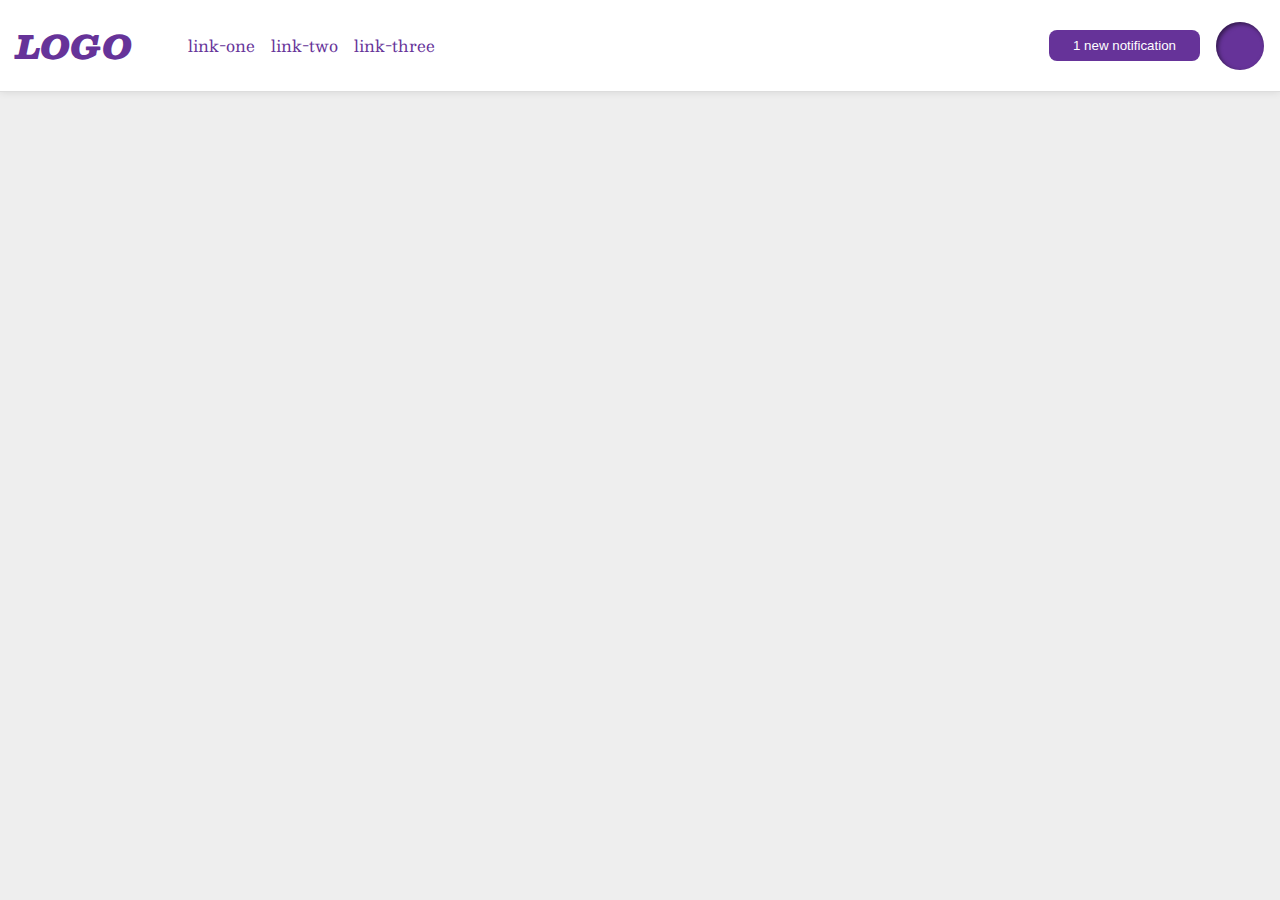
<file: flex/03-flex-header-2/index.html>
<!DOCTYPE html>
<html lang="en">
  <head>
    <meta charset="UTF-8">
    <meta http-equiv="X-UA-Compatible" content="IE=edge">
    <meta name="viewport" content="width=device-width, initial-scale=1.0">
    <title>Flex Header 2</title>
    <link rel="stylesheet" href="style.css">
  </head>
  <body>
    <div class="header">
      <div class="left">
        <div class="logo">
          LOGO
        </div>
        <ul class="links">
          <li><a href="google.com">link-one</a></li>
          <li><a href="google.com">link-two</a></li>
          <li><a href="google.com">link-three</a></li>
        </ul>
      </div>
      <div class="right">
        <button class="notifications">
          1 new notification
        </button>
        <div class="profile-image"></div>
      </div>
    </div>
  </body>
</html>
</file>
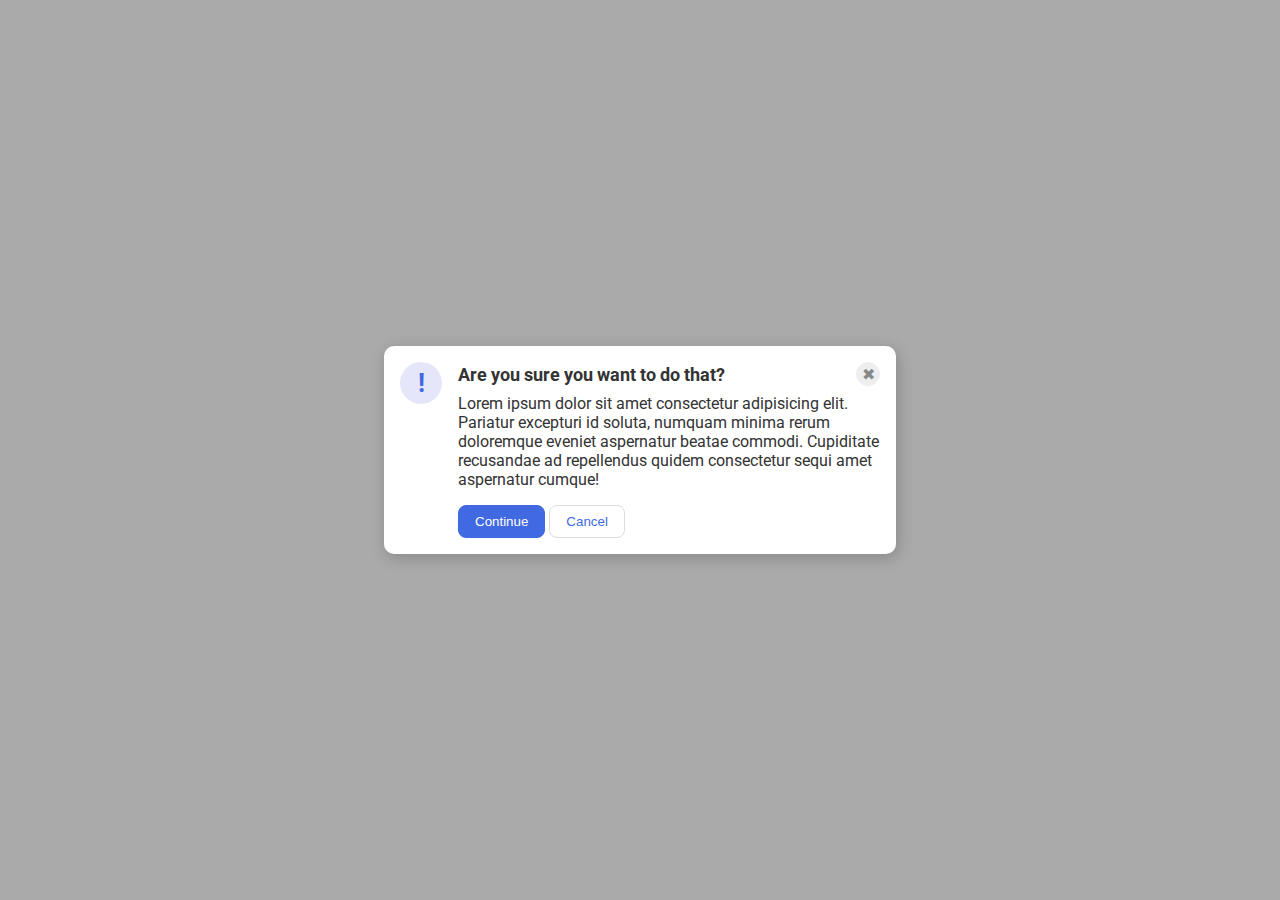
<file: flex/05-flex-modal/index.html>
<!DOCTYPE html>
<html lang="en">
  <head>
    <meta charset="UTF-8">
    <meta http-equiv="X-UA-Compatible" content="IE=edge">
    <meta name="viewport" content="width=device-width, initial-scale=1.0">
    <link rel="stylesheet" href="style.css">
    <title>Modal</title>
  </head>
  <body>
    <div class="modal">
      <div class="icon">!</div>
      <div class="container">
        <div class="header">Are you sure you want to do that?
        <button class="close-button">✖</button>
        </div>
        <div class="text">Lorem ipsum dolor sit amet consectetur adipisicing elit. Pariatur excepturi id soluta, numquam minima rerum doloremque eveniet aspernatur beatae commodi. Cupiditate recusandae ad repellendus quidem consectetur sequi amet aspernatur cumque!</div>
        <button class="continue">Continue</button>
        <button class="cancel">Cancel</button>
      </div>
    </div>
  </body>
</html>
</file>
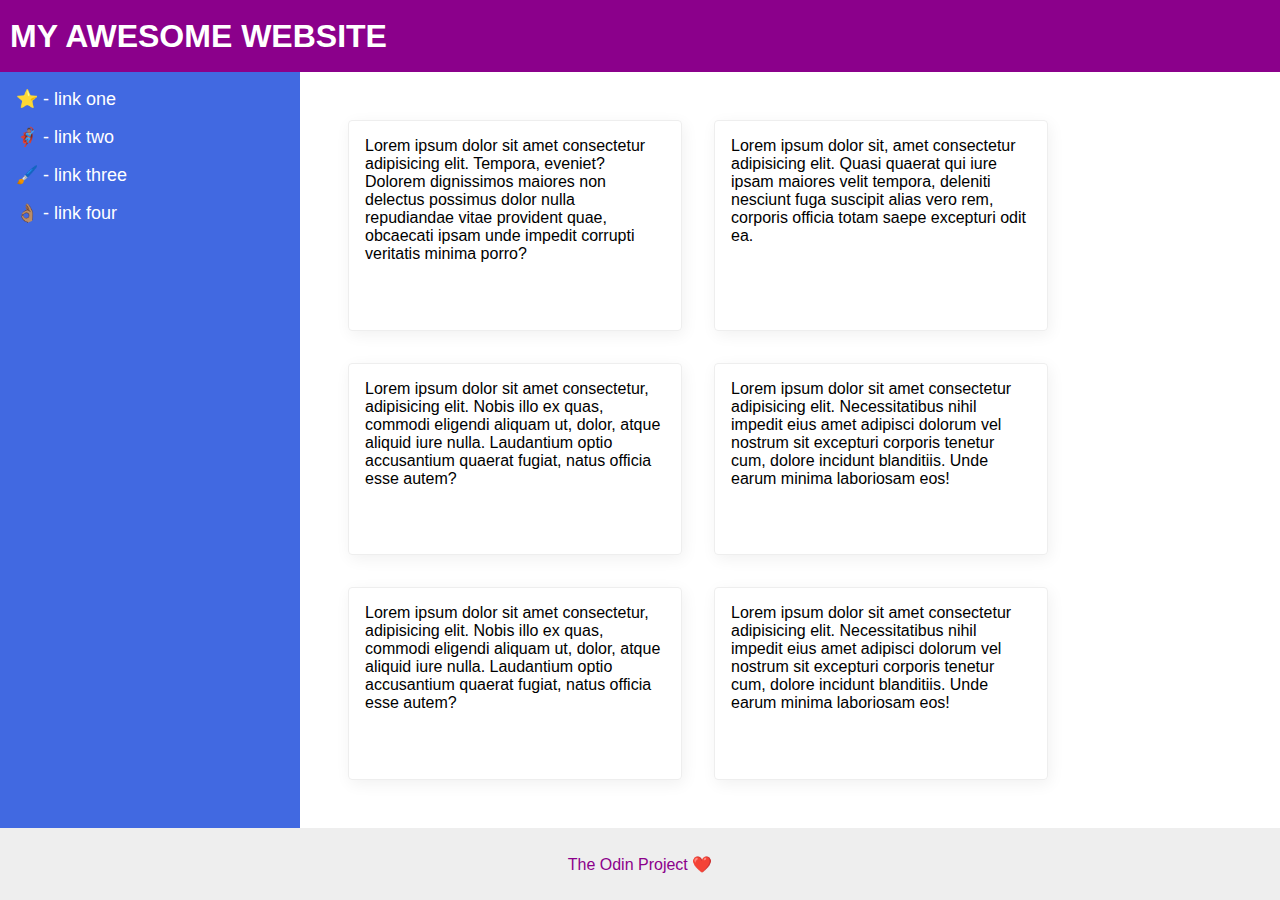
<file: flex/07-flex-layout-2/index.html>
<!DOCTYPE html>
<html lang="en">
  <head>
    <meta charset="UTF-8">
    <meta http-equiv="X-UA-Compatible" content="IE=edge">
    <meta name="viewport" content="width=device-width, initial-scale=1.0">
    <title>The Holy Grail</title>
    <link rel="stylesheet" href="style.css">
  </head>
  <body>
    <div class="header">
      MY AWESOME WEBSITE
    </div>
    <div class="middle">
      <div class="sidebar">
        <ul>
          <li><a href="#">⭐ - link one</a></li>
          <li><a href="#">🦸🏽‍♂️ - link two</a></li>
          <li><a href="#">🖌️ - link three</a></li>
          <li><a href="#">👌🏽 - link four</a></li>
        </ul>
      </div>
      <div class="cards">
        <div class="card">Lorem ipsum dolor sit amet consectetur adipisicing elit. Tempora, eveniet? Dolorem dignissimos maiores non delectus possimus dolor nulla repudiandae vitae provident quae, obcaecati ipsam unde impedit corrupti veritatis minima porro?</div>
        <div class="card">Lorem ipsum dolor sit, amet consectetur adipisicing elit. Quasi quaerat qui iure ipsam maiores velit tempora, deleniti nesciunt fuga suscipit alias vero rem, corporis officia totam saepe excepturi odit ea.</div>
        <div class="card">Lorem ipsum dolor sit amet consectetur, adipisicing elit. Nobis illo ex quas, commodi eligendi aliquam ut, dolor, atque aliquid iure nulla. Laudantium optio accusantium quaerat fugiat, natus officia esse autem?</div>
        <div class="card">Lorem ipsum dolor sit amet consectetur adipisicing elit. Necessitatibus nihil impedit eius amet adipisci dolorum vel nostrum sit excepturi corporis tenetur cum, dolore incidunt blanditiis. Unde earum minima laboriosam eos!</div>
        <div class="card">Lorem ipsum dolor sit amet consectetur, adipisicing elit. Nobis illo ex quas, commodi eligendi aliquam ut, dolor, atque aliquid iure nulla. Laudantium optio accusantium quaerat fugiat, natus officia esse autem?</div>
        <div class="card">Lorem ipsum dolor sit amet consectetur adipisicing elit. Necessitatibus nihil impedit eius amet adipisci dolorum vel nostrum sit excepturi corporis tenetur cum, dolore incidunt blanditiis. Unde earum minima laboriosam eos!</div>
      </div>
    </div>
    <div class="footer">
      The Odin Project ❤️
    </div>
  </body>
</html>
</file>
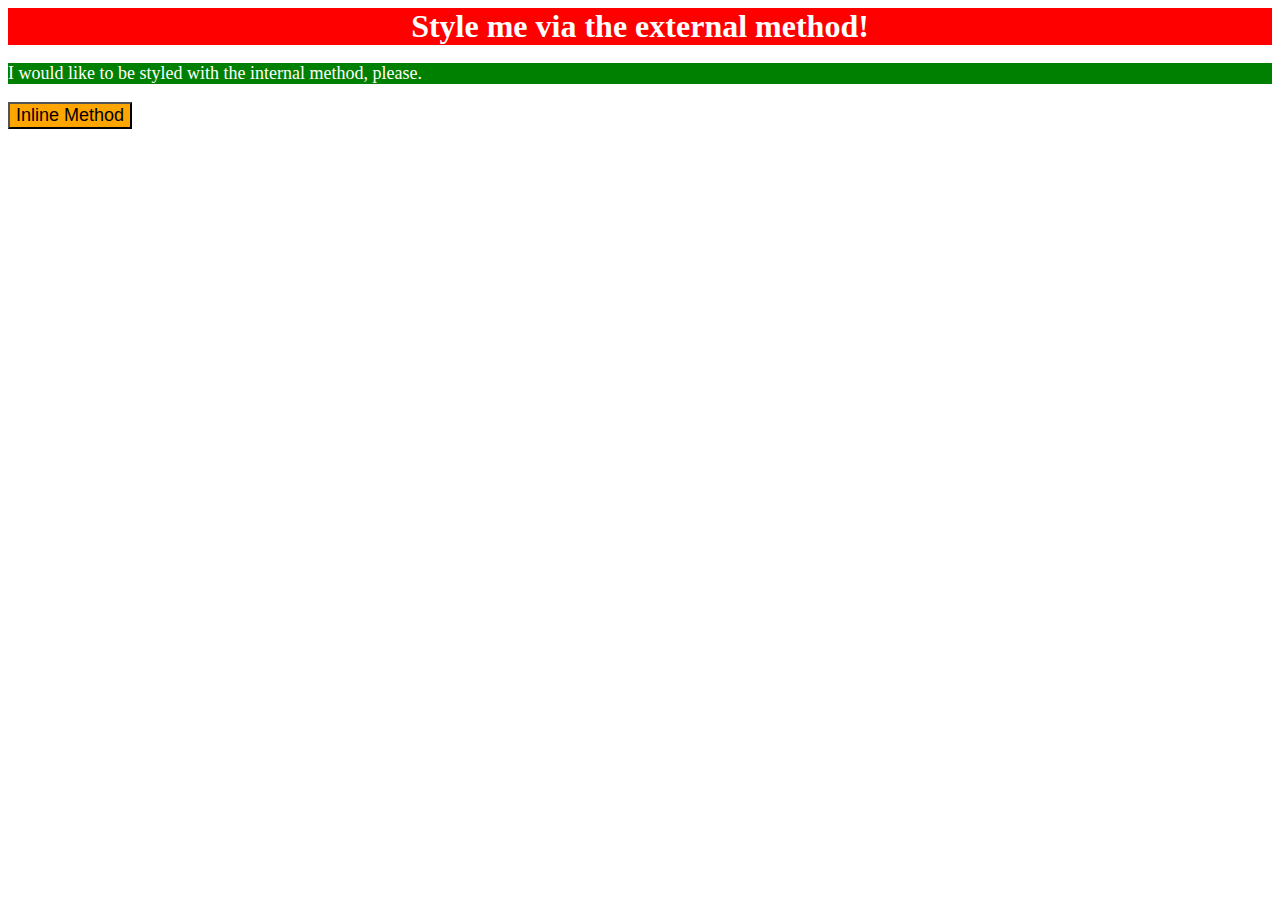
<file: foundations/01-css-methods/index.html>
<!DOCTYPE html>
<html lang="en">
  <head>
    <meta charset="UTF-8">
    <meta http-equiv="X-UA-Compatible" content="IE=edge">
    <meta name="viewport" content="width=device-width, initial-scale=1.0">
    <link rel="stylesheet" href="styles.css">
    <style>
      p {
        color: white;
        background-color: green;
        font-size: 18px;
      }
    </style>
    <title>Methods for Adding CSS</title>
  </head>
  <body>
    <div>Style me via the external method!</div>
    <p>I would like to be styled with the internal method, please.</p>
    <button style="color: black; background-color: orange; font-size: 18px;">Inline Method</button>
    <!-- <button>Inline Method</button> -->
  </body>
</html>
</file>
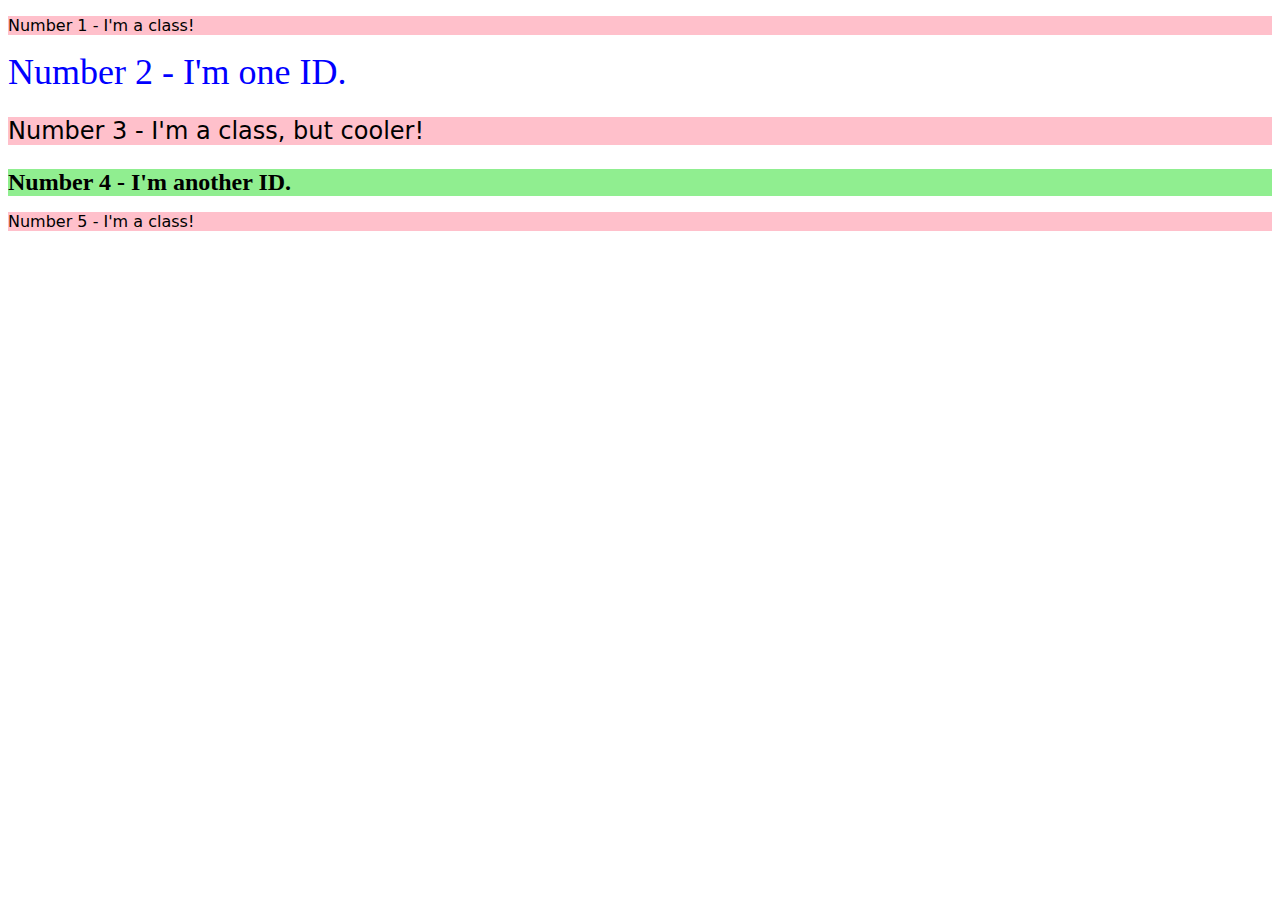
<file: foundations/02-class-id-selectors/index.html>
<!DOCTYPE html>
<html lang="en">
  <head>
    <meta charset="UTF-8">
    <meta http-equiv="X-UA-Compatible" content="IE=edge">
    <meta name="viewport" content="width=device-width, initial-scale=1.0">
    <title>Class and ID Selectors</title>
    <link rel="stylesheet" href="style.css">
  </head>
  <body>
    <p class="test-class">Number 1 - I'm a class!</p>
    <div id="second">Number 2 - I'm one ID.</div>
    <p class="test-class" id="third">Number 3 - I'm a class, but cooler!</p>
    <div id="fourth">Number 4 - I'm another ID.</div>
    <p class="test-class">Number 5 - I'm a class!</p>
  </body>
</html>
</file>
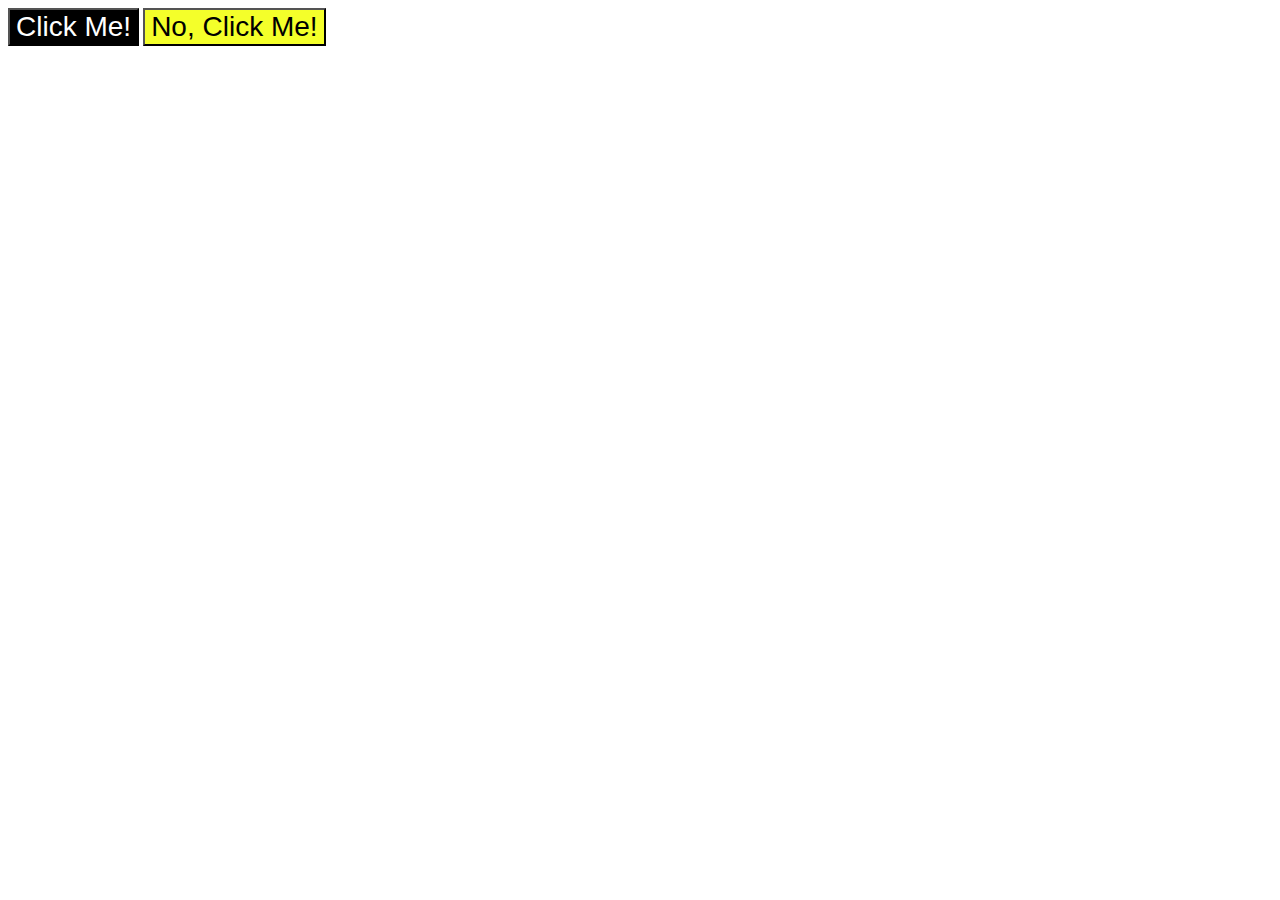
<file: foundations/03-grouping-selectors/index.html>
<!DOCTYPE html>
<html lang="en">
  <head>
    <meta charset="UTF-8">
    <meta http-equiv="X-UA-Compatible" content="IE=edge">
    <meta name="viewport" content="width=device-width, initial-scale=1.0">
    <title>Grouping Selectors</title>
    <link rel="stylesheet" href="style.css">
  </head>
  <body>
    <button class="both top-button">Click Me!</button>
    <button class="both bottom-button">No, Click Me!</button>
  </body>
</html>
</file>
<file: flex/03-flex-header-2/style.css>
/* this is some magical font-importing.  
you'll learn about it later. */
@import url('https://fonts.googleapis.com/css2?family=Besley:ital,wght@0,400;1,900&display=swap');

body {
  margin: 0;
  background: #eee;
  font-family: Besley, serif;
}

.header {
  background: white;
  border-bottom: 1px solid #ddd;
  box-shadow: 0 0 8px rgba(0,0,0,.1);
  display: flex;
  justify-content: space-between;
  gap: 16px;
}

.left, .right{
  display: flex;
  align-items: center;
  gap: 16px;
  margin: 16px;
}

.profile-image {
  background: rebeccapurple;
  box-shadow: inset 2px 2px 4px rgba(0,0,0,.5);
  border-radius: 50%;
  width: 48px;
  height: 48px;
}

.logo {
  color: rebeccapurple;
  font-size: 32px;
  font-weight: 900;
  font-style: italic;
  
}

button {
  border: none;
  border-radius: 8px;
  background: rebeccapurple;
  color: white;
  padding: 8px 24px;
}

a {
  /* this removes the line under our links */
  text-decoration: none;
  color: rebeccapurple;
}

ul {
  list-style-type: none;
  display: flex;
  gap: 16px;

}
</file>
<file: flex/05-flex-modal/style.css>
@import url('https://fonts.googleapis.com/css2?family=Roboto:wght@400;700&display=swap');

html, body {
  height: 100%;
}

body {
  font-family: Roboto, sans-serif;
  margin: 0;
  background: #aaa;
  color: #333;
  /* I'll give you this one for free lol */
  display: flex;
  align-items: center;
  justify-content: center;
}

.modal {
  background: white;
  width: 480px;
  border-radius: 10px;
  box-shadow: 2px 4px 16px rgba(0,0,0,.2);
  display: flex;
  padding: 16px;
  gap: 16px;
}

.header{
  display: flex;
  font-weight: 700;
  font-size: 18px;
  align-items: center;
  justify-content: space-between;
  margin-bottom: 8px;
}

.icon {
  color: royalblue;
  font-size: 26px;
  font-weight: 700;
  background: lavender;
  width: 42px;
  height: 42px;
  border-radius: 50%;
  display: flex;
  align-items: flex-start;
  justify-content: center;
  align-items: center;
  flex-shrink: 0;
}

.close-button {
  background: #eee;
  border-radius: 50%;
  color: #888;
  font-weight: 400;
  font-size: 16px;
  height: 24px;
  width: 24px;
  display: flex;
  align-items: center;
  justify-content: center;
  border: 1px solid #eee;
  padding: 0;
}

button {
  cursor: pointer;
  padding: 8px 16px;
  border-radius: 8px;
}

button.continue {
  background: royalblue;
  border: 1px solid royalblue;
  color: white;
}

button.cancel {
  background: white;
  border: 1px solid #ddd;
  color: royalblue;
}

.text{
  margin-bottom: 16px;
}
</file>
<file: flex/07-flex-layout-2/style.css>
body {
  font-family: -apple-system, BlinkMacSystemFont, 'Segoe UI', Roboto, Oxygen, Ubuntu, Cantarell, 'Open Sans', 'Helvetica Neue', sans-serif;
  margin: 0;
  min-height: 100vh;
  flex-direction: column;
  display: flex;
}

.header {
  display: flex;
  height: 72px;
  background: darkmagenta;
  color: white;
  align-items: center;
  font-size: 32px;
  font-weight: 900;
  padding-left: 10px;
  margin: 0;
}

.middle{
  display: flex;
  flex: 1;
}

.sidebar {
  width: 300px;
  background: royalblue;
  box-sizing: border-box;
  flex-shrink: 0;
  padding: 16px;
}

.footer {
  height: 72px;
  background: #eee;
  color: darkmagenta;
  display: flex;
  align-items: center;
  justify-content: center;
}


.card {
  padding: 16px;
  margin: 16px;
  width: 300px;
  border: 1px solid #eee;
  box-shadow: 2px 4px 16px rgba(0,0,0,.06);
  border-radius: 4px;
}

.cards{
  display: flex;
  flex-wrap: wrap;
  padding: 32px;
}

ul{
  list-style-type: none;
  margin: 0;
  padding: 0;
}

li{
  margin-bottom: 16px;
}

a{
  text-decoration: none;
  color: #FFFFFF;
  font-size: 18px;
}
</file>
<file: foundations/01-css-methods/styles.css>
div {
    color: white;
    background-color: red;
    font-size: 32px;
    text-align: center;
    font-weight: bold;
}
</file>
<file: foundations/02-class-id-selectors/style.css>
.test-class{
    background-color: pink;
    color: black;
    font-family:"Verdana", "DejaVu Sans", sans-serif;
}

#second{
    background-color: white;
    color: blue;
    font-size: 36px;
}

#third{
    font-size: 24px;
}

#fourth{
    background-color: lightgreen;
    font-size: 24px;
    font-weight: bold;
}
</file>
<file: foundations/03-grouping-selectors/style.css>
.top-button{
    background-color: #000000;
    color: #FFFFFF;
}

.bottom-button{
    background-color: #f4ff2a;
}

.both{
    font-size: 28px;
    font-family: 'Helvetica', "Times New Roman", sans-serif;
}
</file>
